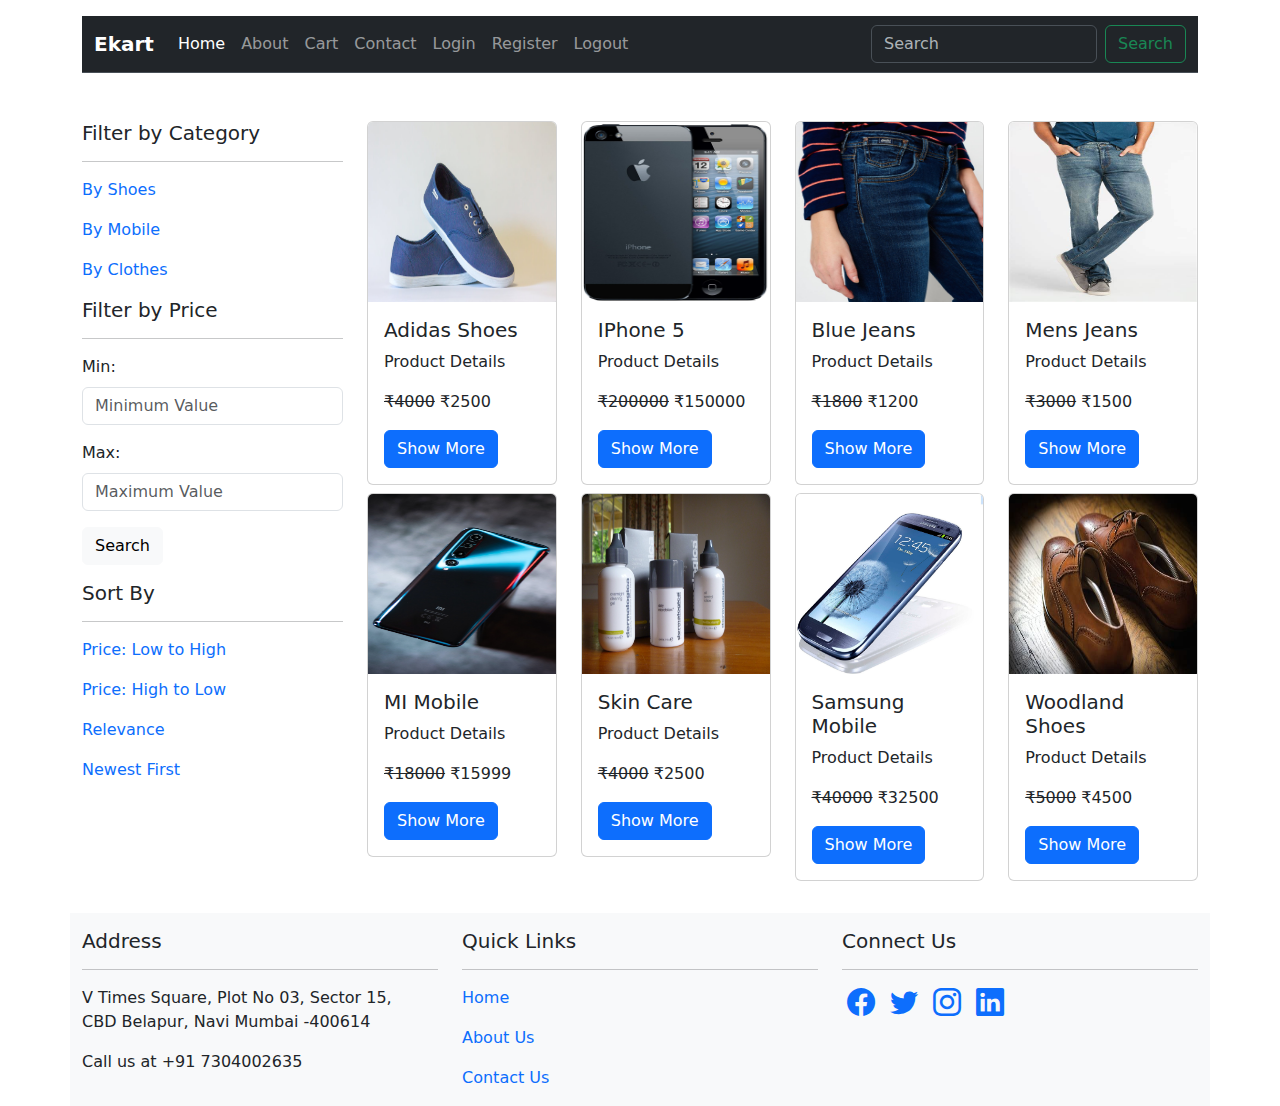
<file: index.html>
<!DOCTYPE html>
<html lang="en">
<head>
    <meta charset="UTF-8">
    <meta name="viewport" content="width=device-width, initial-scale=1.0">
    <title>Ecom|Register</title>
    <link rel="stylesheet" href="Assets/CSS/bootstrap.min.css">
    <link rel="stylesheet" href="Assets/CSS/style.css">
    <link rel="stylesheet" href="https://cdn.jsdelivr.net/npm/bootstrap-icons@1.11.3/font/bootstrap-icons.min.css">
</head>
<body>
    <div class="container">
        <header class="mt-3">
            <!-- Nav Bar Start Here -->
            <nav class="navbar navbar-expand-lg bg-dark border-bottom border-body" data-bs-theme="dark">
                <div class="container-fluid">
                  <a class="navbar-brand" href="index.html"><strong>Ekart</strong></a>
                  <button class="navbar-toggler" type="button" data-bs-toggle="collapse" data-bs-target="#navbarSupportedContent" aria-controls="navbarSupportedContent" aria-expanded="false" aria-label="Toggle navigation">
                    <span class="navbar-toggler-icon"></span>
                  </button>
                  <div class="collapse navbar-collapse" id="navbarSupportedContent">
                    <ul class="navbar-nav me-auto mb-2 mb-lg-0">
                      <li class="nav-item">
                        <a class="nav-link active" aria-current="page" href="index.html">Home</a>
                      </li>
                      <li class="nav-item">
                        <a class="nav-link" href="about.html">About</a>
                      </li>
                      <li class="nav-item">
                        <a class="nav-link" href="cart.html">Cart</a>
                      </li>
                      <li class="nav-item">
                        <a class="nav-link" href="contact.html">Contact</a>
                      </li>
                      <li class="nav-item">
                        <a class="nav-link" href="login.html">Login</a>
                      </li>
                      <li class="nav-item">
                        <a class="nav-link" href="register.html">Register</a>
                      </li>
                      <li class="nav-item">
                        <a class="nav-link" href="logout.html">Logout</a>
                      </li>
                    </ul>
                    <form class="d-flex" role="search">
                      <input class="form-control me-2" type="search" placeholder="Search" aria-label="Search">
                      <button class="btn btn-outline-success" type="submit">Search</button>
                    </form>
                  </div>
                </div>
              </nav>
              <!-- Nav Bar ends here -->
        </header>
        <!-- Main Start Here -->
        <main class="row mt-5">
          <!-- Left Column Start Here -->
          <aside class="col-md-3">
            <h5>Filter by Category</h5>
            <hr>
            <p><a href="#">By Shoes</a></p>
            <p><a href="#">By Mobile</a></p>
            <p><a href="#">By Clothes</a></p>

            <h5>Filter by Price</h5>
            <hr>
            <form>
              <div class="mb-3">
                <label for="minPrice" class="form-label">Min:</label>
                <input type="number" class="form-control" id="minPrice" placeholder="Minimum Value">
              </div>
              <div class="mb-3">
                <label for="maxPrice" class="form-label">Max:</label>
                <input type="number" class="form-control" id="maxPrice" placeholder="Maximum Value">
              </div>
              <div class="mb-3">
                <input type="submit" value="Search" class="btn btn-light">
              </div>
            </form>
            <h5>Sort By</h5>
            <hr>
            <p><a href="#">Price: Low to High</a></p>
            <p><a href="#">Price: High to Low</a></p>
            <p><a href="#">Relevance</a></p>
            <p><a href="#">Newest First</a></p>
          </aside>
          <!-- Product Listing Starts Here -->
          <section class="col-md-9">
            <div class="row">
              <div class="col-md-6 col-lg-4 col-xl-3 mb-2">
                <div class="card" style="width: 100%;">
                  <img src="Assets/images/adidas.jpg" class="card-img-top" alt="Adidas Canvas Shoes" height="180px">
                  <div class="card-body">
                    <h5 class="card-title">Adidas Shoes</h5>
                    <p class="card-text">Product Details</p>
                    <p class="card-text"><del>&#8377;4000</del> &#8377;2500</p>
                    <a href="product-details.html" class="btn btn-primary">Show More</a>
                  </div>
                </div>
              </div>
              <div class="col-md-6 col-lg-4 col-xl-3 mb-2">
                <div class="card" style="width: 100%;">
                  <img src="Assets/images/iphone.png" class="card-img-top" alt="Iphone" height="180px">
                  <div class="card-body">
                    <h5 class="card-title">IPhone 5</h5>
                    <p class="card-text">Product Details</p>
                    <p class="card-text"><del>&#8377;200000</del> &#8377;150000</p>
                    <a href="product-details.html" class="btn btn-primary">Show More</a>
                  </div>
                </div>
              </div>
              <div class="col-md-6 col-lg-4 col-xl-3 mb-2">
                <div class="card" style="width: 100%;">
                  <img src="Assets/images/jeans.jpg" class="card-img-top" alt="Jeans" height="180px">
                  <div class="card-body">
                    <h5 class="card-title">Blue Jeans</h5>
                    <p class="card-text">Product Details</p>
                    <p class="card-text"><del>&#8377;1800</del> &#8377;1200</p>
                    <a href="product-details.html" class="btn btn-primary">Show More</a>
                  </div>
                </div>  
              </div>
              <div class="col-md-6 col-lg-4 col-xl-3 mb-2">
                <div class="card" style="width: 100%;">
                  <img src="Assets/images/menjeans.jpg" class="card-img-top" alt="Mens Jeans" height="180px">
                  <div class="card-body">
                    <h5 class="card-title">Mens Jeans</h5>
                    <p class="card-text">Product Details</p>
                    <p class="card-text"><del>&#8377;3000</del> &#8377;1500</p>
                    <a href="product-details.html" class="btn btn-primary">Show More</a>
                  </div>
                </div>
              </div>
              <div class="col-md-6 col-lg-4 col-xl-3 mb-2">
                <div class="card" style="width: 100%;">
                  <img src="Assets/images/mi_mobile.jpg" class="card-img-top" alt="MI Mobile" height="180px">
                  <div class="card-body">
                    <h5 class="card-title">MI Mobile</h5>
                    <p class="card-text">Product Details</p>
                    <p class="card-text"><del>&#8377;18000</del> &#8377;15999</p>
                    <a href="product-details.html" class="btn btn-primary">Show More</a>
                  </div>
                </div>
              </div>
              <div class="col-md-6 col-lg-4 col-xl-3 mb-2">
                <div class="card" style="width: 100%;">
                  <img src="Assets/images/product.JPG" class="card-img-top" alt="Skin Care" height="180px">
                  <div class="card-body">
                    <h5 class="card-title">Skin Care</h5>
                    <p class="card-text">Product Details</p>
                    <p class="card-text"><del>&#8377;4000</del> &#8377;2500</p>
                    <a href="product-details.html" class="btn btn-primary">Show More</a>
                  </div>
                </div>
              </div>
              <div class="col-md-6 col-lg-4 col-xl-3 mb-2">
                <div class="card" style="width: 100%;">
                  <img src="Assets/images/Samsung_12.jpg" class="card-img-top" alt="Samsung_12 Mobile" height="180px">
                  <div class="card-body">
                    <h5 class="card-title">Samsung Mobile</h5>
                    <p class="card-text">Product Details</p>
                    <p class="card-text"><del>&#8377;40000</del> &#8377;32500</p>
                    <a href="product-details.html" class="btn btn-primary">Show More</a>
                  </div>
                </div>
              </div>
              <div class="col-md-6 col-lg-4 col-xl-3 mb-2">
                <div class="card" style="width: 100%;">
                  <img src="Assets/images/woodland.jpg" class="card-img-top" alt="woodland Shoes" height="180px">
                  <div class="card-body">
                    <h5 class="card-title">Woodland Shoes</h5>
                    <p class="card-text">Product Details</p>
                    <p class="card-text"><del>&#8377;5000</del> &#8377;4500</p>
                    <a href="product-details.html" class="btn btn-primary">Show More</a>
                  </div>
                </div>
              </div>
            </div>
          </section>
        </main>
        <!-- Main ends Here -->
        <!-- Footer Starts Here -->
        <footer class="bg-light row mt-4">
          <div class="col-md-4 mt-3">
            <h5>Address</h5>
            <hr>
            <p>V Times Square, Plot No 03, Sector 15, <br>
               CBD Belapur, Navi Mumbai -400614</p>
               <p>Call us at +91 7304002635</p>
          </div>
          <div class="col-md-4 mt-3">
            <h5>Quick Links</h5>
            <hr>
            <p><a href="index.html">Home</a></p>
            <p><a href="about.html">About Us</a></p>
            <p><a href="contact.html">Contact Us</a></p>
          </div>
          <div class="col-md-4 mt-3">
            <h5>Connect Us</h5>
            <hr>
            <h3 class="social"><a href="https://www.facebook.com" target="_blank"><i class="bi bi-facebook"></i></a></h3>
            <h3 class="social"><a href="https://www.twitter.com" target="_blank"><i class="bi bi-twitter"></i></a></h3>
            <h3 class="social"><a href="https://www.instagram.com" target="_blank"><i class="bi bi-instagram"></i></a></h3>
            <h3 class="social"><a href="https://www.linkedin.com" target="_blank"><i class="bi bi-linkedin"></i></a></h3>
          </div>
        </footer>
      
    </div>
    <script src="Assets/JS/bootstrap.min.js"></script>
    <script src="Assets/JS/popper.min.js"></script>
</body>
</html>
</file>
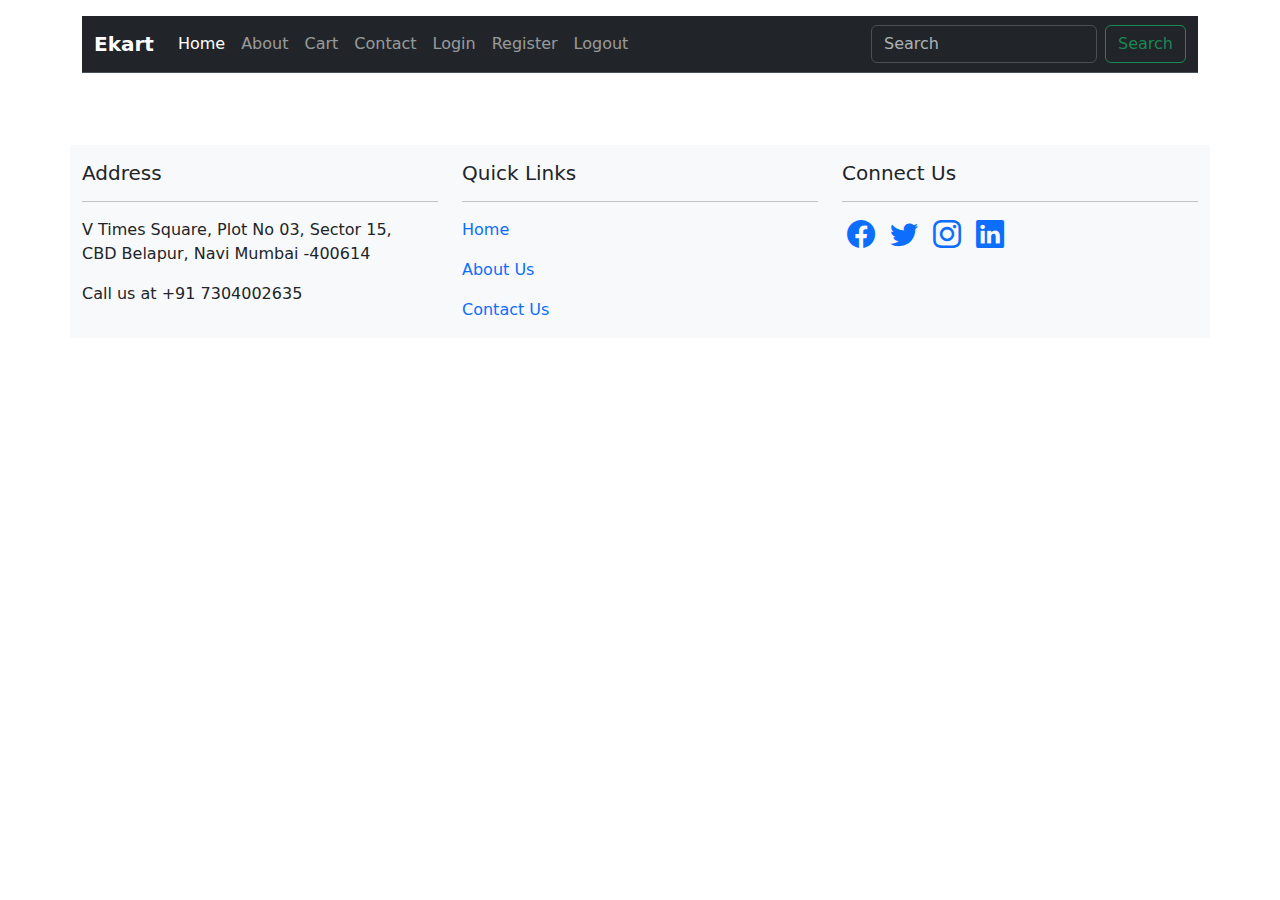
<file: about.html>
<!DOCTYPE html>
<html lang="en">
<head>
    <meta charset="UTF-8">
    <meta name="viewport" content="width=device-width, initial-scale=1.0">
    <title>Ecom|Register</title>
    <link rel="stylesheet" href="Assets/CSS/bootstrap.min.css">
    <link rel="stylesheet" href="Assets/CSS/style.css">
    <link rel="stylesheet" href="https://cdn.jsdelivr.net/npm/bootstrap-icons@1.11.3/font/bootstrap-icons.min.css">
</head>
<body>
    <div class="container">
        <header class="mt-3">
            <!-- Nav Bar Start Here -->
            <nav class="navbar navbar-expand-lg bg-dark border-bottom border-body" data-bs-theme="dark">
                <div class="container-fluid">
                  <a class="navbar-brand" href="index.html"><strong>Ekart</strong></a>
                  <button class="navbar-toggler" type="button" data-bs-toggle="collapse" data-bs-target="#navbarSupportedContent" aria-controls="navbarSupportedContent" aria-expanded="false" aria-label="Toggle navigation">
                    <span class="navbar-toggler-icon"></span>
                  </button>
                  <div class="collapse navbar-collapse" id="navbarSupportedContent">
                    <ul class="navbar-nav me-auto mb-2 mb-lg-0">
                      <li class="nav-item">
                        <a class="nav-link active" aria-current="page" href="index.html">Home</a>
                      </li>
                      <li class="nav-item">
                        <a class="nav-link" href="about.html">About</a>
                      </li>
                      <li class="nav-item">
                        <a class="nav-link" href="cart.html">Cart</a>
                      </li>
                      <li class="nav-item">
                        <a class="nav-link" href="contact.html">Contact</a>
                      </li>
                      <li class="nav-item">
                        <a class="nav-link" href="login.html">Login</a>
                      </li>
                      <li class="nav-item">
                        <a class="nav-link" href="register.html">Register</a>
                      </li>
                      <li class="nav-item">
                        <a class="nav-link" href="logout.html">Logout</a>
                      </li>
                    </ul>
                    <form class="d-flex" role="search">
                      <input class="form-control me-2" type="search" placeholder="Search" aria-label="Search">
                      <button class="btn btn-outline-success" type="submit">Search</button>
                    </form>
                  </div>
                </div>
              </nav>
              <!-- Nav Bar ends here -->
        </header>
        <!-- Main Start Here -->
        <main class="row mt-5">
        </main>
        <!-- Main ends Here -->
        <!-- Footer Starts Here -->
        <footer class="bg-light row mt-4">
          <div class="col-md-4 mt-3">
            <h5>Address</h5>
            <hr>
            <p>V Times Square, Plot No 03, Sector 15, <br>
               CBD Belapur, Navi Mumbai -400614</p>
               <p>Call us at +91 7304002635</p>
          </div>
          <div class="col-md-4 mt-3">
            <h5>Quick Links</h5>
            <hr>
            <p><a href="index.html">Home</a></p>
            <p><a href="about.html">About Us</a></p>
            <p><a href="contact.html">Contact Us</a></p>
          </div>
          <div class="col-md-4 mt-3">
            <h5>Connect Us</h5>
            <hr>
            <h3 class="social"><a href="https://www.facebook.com" target="_blank"><i class="bi bi-facebook"></i></a></h3>
            <h3 class="social"><a href="https://www.twitter.com" target="_blank"><i class="bi bi-twitter"></i></a></h3>
            <h3 class="social"><a href="https://www.instagram.com" target="_blank"><i class="bi bi-instagram"></i></a></h3>
            <h3 class="social"><a href="https://www.linkedin.com" target="_blank"><i class="bi bi-linkedin"></i></a></h3>
          </div>
        </footer>
      
    </div>
    <script src="Assets/JS/bootstrap.min.js"></script>
    <script src="Assets/JS/popper.min.js"></script>
</body>
</html>
</file>
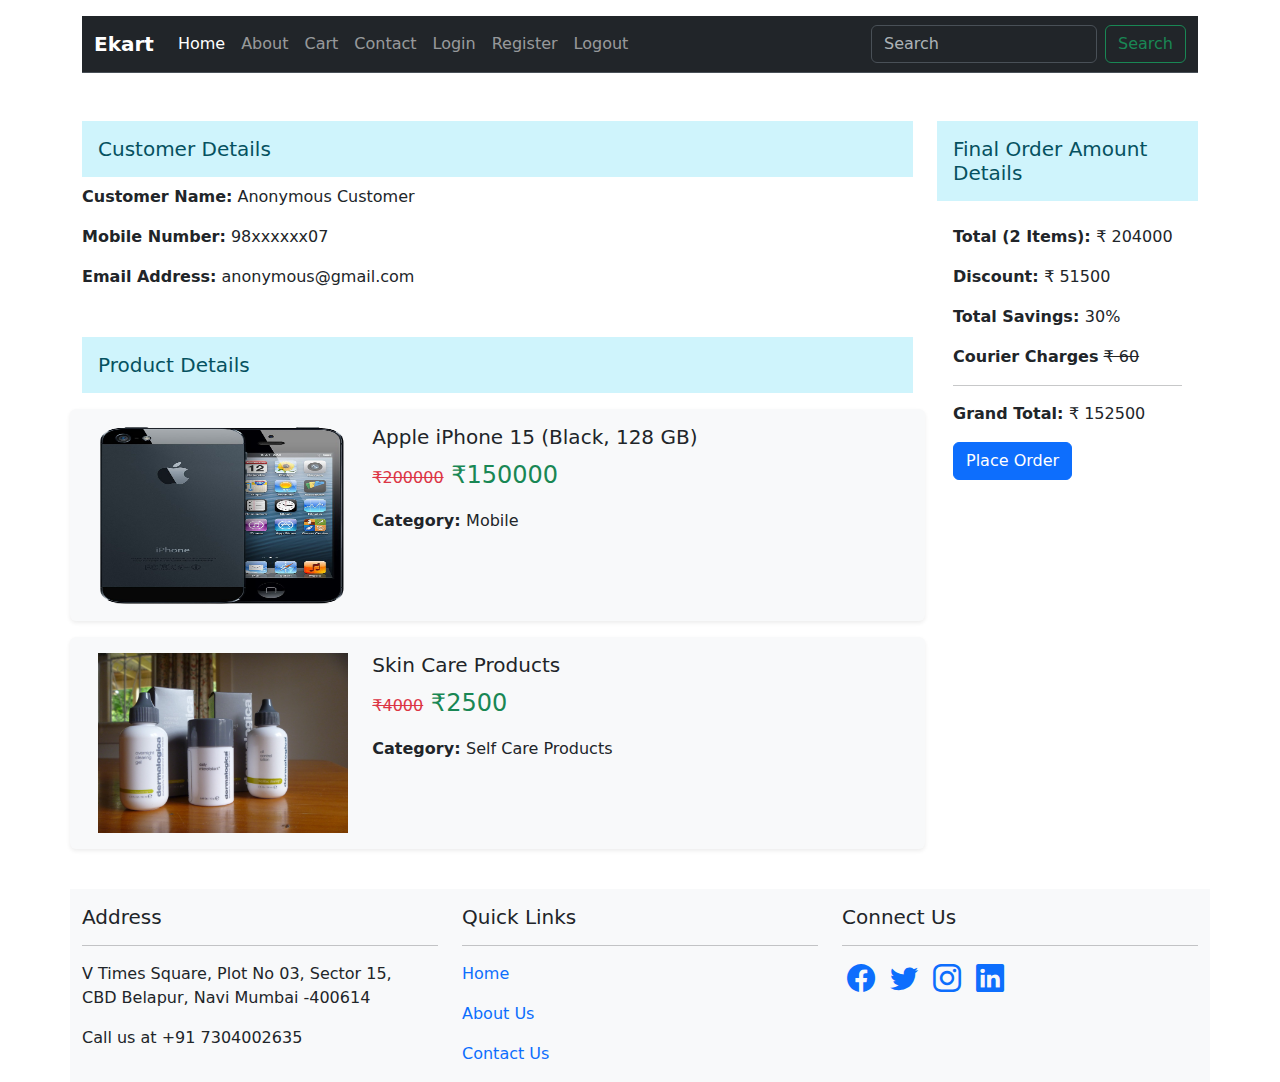
<file: cart.html>
<!DOCTYPE html>
<html lang="en">
<head>
    <meta charset="UTF-8">
    <meta name="viewport" content="width=device-width, initial-scale=1.0">
    <title>Ecom|Register</title>
    <link rel="stylesheet" href="Assets/CSS/bootstrap.min.css">
    <link rel="stylesheet" href="Assets/CSS/style.css">
    <link rel="stylesheet" href="https://cdn.jsdelivr.net/npm/bootstrap-icons@1.11.3/font/bootstrap-icons.min.css">
</head>
<body>
    <div class="container">
        <header class="mt-3">
            <!-- Nav Bar Start Here -->
            <nav class="navbar navbar-expand-lg bg-dark border-bottom border-body" data-bs-theme="dark">
                <div class="container-fluid">
                  <a class="navbar-brand" href="index.html"><strong>Ekart</strong></a>
                  <button class="navbar-toggler" type="button" data-bs-toggle="collapse" data-bs-target="#navbarSupportedContent" aria-controls="navbarSupportedContent" aria-expanded="false" aria-label="Toggle navigation">
                    <span class="navbar-toggler-icon"></span>
                  </button>
                  <div class="collapse navbar-collapse" id="navbarSupportedContent">
                    <ul class="navbar-nav me-auto mb-2 mb-lg-0">
                      <li class="nav-item">
                        <a class="nav-link active" aria-current="page" href="index.html">Home</a>
                      </li>
                      <li class="nav-item">
                        <a class="nav-link" href="about.html">About</a>
                      </li>
                      <li class="nav-item">
                        <a class="nav-link" href="cart.html">Cart</a>
                      </li>
                      <li class="nav-item">
                        <a class="nav-link" href="contact.html">Contact</a>
                      </li>
                      <li class="nav-item">
                        <a class="nav-link" href="login.html">Login</a>
                      </li>
                      <li class="nav-item">
                        <a class="nav-link" href="register.html">Register</a>
                      </li>
                      <li class="nav-item">
                        <a class="nav-link" href="logout.html">Logout</a>
                      </li>
                    </ul>
                    <form class="d-flex" role="search">
                      <input class="form-control me-2" type="search" placeholder="Search" aria-label="Search">
                      <button class="btn btn-outline-success" type="submit">Search</button>
                    </form>
                  </div>
                </div>
              </nav>
              <!-- Nav Bar ends here -->
        </header>
        <!-- Main Start Here -->
        <main class="row mt-5">
            <!-- Customer & product Details section -->
            <section class="col-md-9">
                <h5 class="p-3 mb-2 bg-info-subtle text-info-emphasis">Customer Details</h5>
                <div>
                    <p><strong>Customer Name:</strong> Anonymous Customer</p>
                    <p><strong>Mobile Number:</strong> 98xxxxxx07</p>
                    <p><strong>Email Address:</strong> anonymous@gmail.com</p>
                </div>
                <h5 class="p-3 mb-2 bg-info-subtle text-info-emphasis mt-5">Product Details</h5>
                <div class="row shadow-sm p-3 my-3 bg-body-tertiary rounded">
                    <div class="col-md-4">
                        <img src="Assets/images/iphone.png" class="card-img-top" alt="Iphone" height="180px">
                    </div>
                    <div class="col-md-8">
                        <h5>Apple iPhone 15 (Black, 128 GB)</h5>
                        <p class="fs-4 text-success"><del class="text-danger fs-6">&#8377;200000</del> &#8377;150000</p>
                        <p class="fs-6"><strong>Category: </strong>Mobile</p>
                    </div>
                </div>
                <div class="row shadow-sm p-3 my-3 bg-body-tertiary rounded">
                    <div class="col-md-4">
                        <img src="Assets/images/product.JPG" class="card-img-top" alt="Skin Care" width="100%" height="180px">
                    </div>
                    <div class="col-md-8">
                        <h5>Skin Care Products</h5>
                        <p class="fs-4 text-success"><del class="text-danger fs-6">&#8377;4000</del> &#8377;2500</p>
                        <p class="fs-6"><strong>Category: </strong>Self Care Products</p>
                    </div>
                </div>
            </section>
            <!-- Final Order Amount Details Section  -->
            <section class="col-md-3">
                <h5 class="p-3 mb-2 bg-info-subtle text-info-emphasis">Final Order Amount Details</h5>
                <div class="p-3">
                    <p><strong>Total (2 Items): </strong> &#8377; 204000</p>
                    <p><strong>Discount: </strong>&#8377; 51500</p>
                    <p><strong>Total Savings: </strong> 30% </p>
                    <p><strong>Courier Charges</strong> <del> &#8377; 60 </del></p>
                    <hr>
                    <p><strong>Grand Total: </strong>&#8377; 152500</p>

                    <a href="#" class="btn btn-primary">Place Order</a>
                </div>
            </section>
        </main>
        <!-- Main ends Here -->
        <!-- Footer Starts Here -->
        <footer class="bg-light row mt-4">
          <div class="col-md-4 mt-3">
            <h5>Address</h5>
            <hr>
            <p>V Times Square, Plot No 03, Sector 15, <br>
               CBD Belapur, Navi Mumbai -400614</p>
               <p>Call us at +91 7304002635</p>
          </div>
          <div class="col-md-4 mt-3">
            <h5>Quick Links</h5>
            <hr>
            <p><a href="index.html">Home</a></p>
            <p><a href="about.html">About Us</a></p>
            <p><a href="contact.html">Contact Us</a></p>
          </div>
          <div class="col-md-4 mt-3">
            <h5>Connect Us</h5>
            <hr>
            <h3 class="social"><a href="https://www.facebook.com" target="_blank"><i class="bi bi-facebook"></i></a></h3>
            <h3 class="social"><a href="https://www.twitter.com" target="_blank"><i class="bi bi-twitter"></i></a></h3>
            <h3 class="social"><a href="https://www.instagram.com" target="_blank"><i class="bi bi-instagram"></i></a></h3>
            <h3 class="social"><a href="https://www.linkedin.com" target="_blank"><i class="bi bi-linkedin"></i></a></h3>
          </div>
        </footer>
      
    </div>
    <script src="Assets/JS/bootstrap.min.js"></script>
    <script src="Assets/JS/popper.min.js"></script>
</body>
</html>
</file>
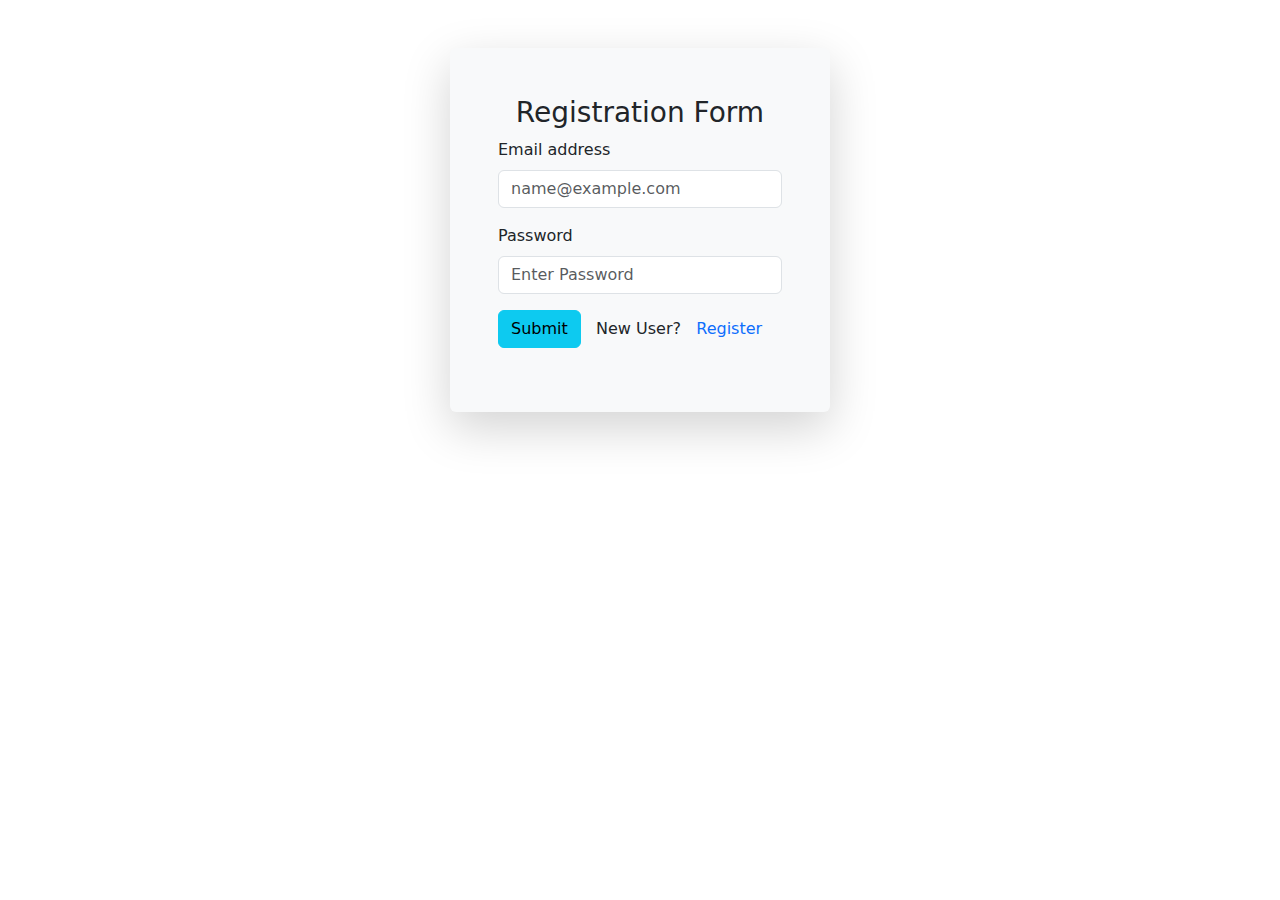
<file: login.html>
<!DOCTYPE html>
<html lang="en">
<head>
    <meta charset="UTF-8">
    <meta name="viewport" content="width=device-width, initial-scale=1.0">
    <title>Ecom|Register</title>
    <link rel="stylesheet" href="Assets/CSS/bootstrap.min.css">
    <link rel="stylesheet" href="Assets/CSS/style.css">
</head>
<body>
    <div class="container">
        <div class="row mt-5">
                <div class="col-md-4 mx-auto shadow-lg p-5 rounded bg-light">
                    <h3 class="text-center">Registration Form</h3>
                    <form>
                        <div class="mb-3">
                            <label for="uname" class="form-label">Email address</label>
                            <input type="email" class="form-control" id="uname" placeholder="name@example.com">
                        </div>
                        <div class="mb-3">
                            <label for="pwd" class="form-label">Password</label>
                            <input type="password" class="form-control" id="pwd" placeholder="Enter Password">
                        </div>
                          <div class="mb-3">
                            <button type="button" class="btn btn-info">Submit</button> &nbsp;
                            New User? &nbsp; <a href="register.html">Register</a>
                          </div>
                    </form>
                </div>
        </div>
    </div>
    <script src="Assets/JS/bootstrap.min.js"></script>
    <script src="Assets/JS/popper.min.js"></script>
</body>
</html>
</file>
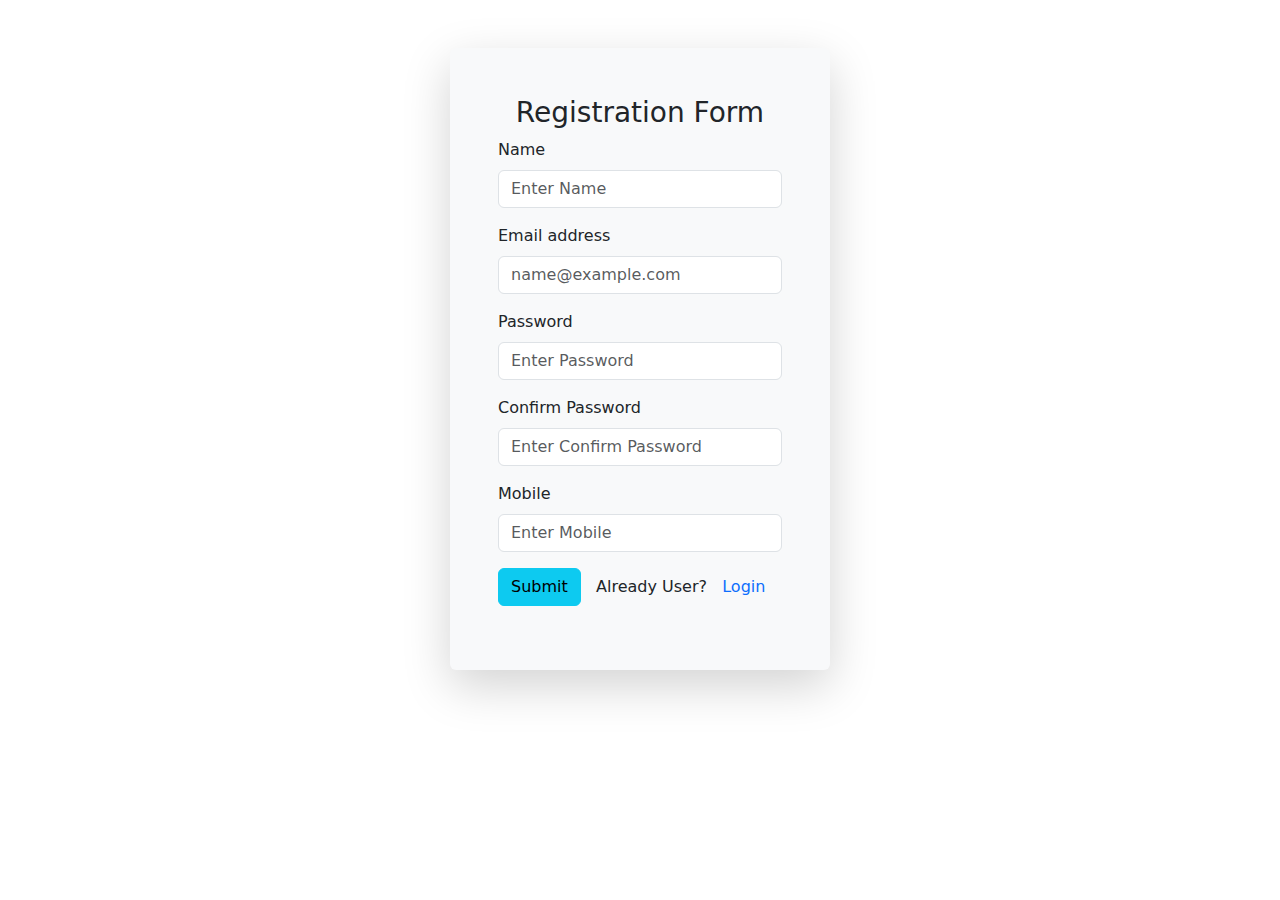
<file: register.html>
<!DOCTYPE html>
<html lang="en">
<head>
    <meta charset="UTF-8">
    <meta name="viewport" content="width=device-width, initial-scale=1.0">
    <title>Ecom|Register</title>
    <link rel="stylesheet" href="Assets/CSS/bootstrap.min.css">
    <link rel="stylesheet" href="Assets/CSS/style.css">
</head>
<body>
    <div class="container">
        <div class="row mt-5">
                <div class="col-md-4 mx-auto shadow-lg p-5 rounded bg-light">
                    <h3 class="text-center">Registration Form</h3>
                    <form>
                        <div class="mb-3">
                            <label for="name" class="form-label">Name</label>
                            <input type="text" class="form-control" id="name" placeholder="Enter Name">
                        </div>
                        <div class="mb-3">
                            <label for="uname" class="form-label">Email address</label>
                            <input type="email" class="form-control" id="uname" placeholder="name@example.com">
                        </div>
                        <div class="mb-3">
                            <label for="pwd" class="form-label">Password</label>
                            <input type="password" class="form-control" id="pwd" placeholder="Enter Password">
                        </div>
                        <div class="mb-3">
                            <label for="cpwd" class="form-label">Confirm Password</label>
                            <input type="password" class="form-control" id="cpwd" placeholder="Enter Confirm Password">
                          </div>
                          <div class="mb-3">
                            <label for="mobile" class="form-label">Mobile</label>
                            <input type="number" class="form-control" id="mobile" placeholder="Enter Mobile">
                          </div>
                          <div class="mb-3">
                            <button type="button" class="btn btn-info">Submit</button> &nbsp;
                            Already User? &nbsp; <a href="login.html">Login</a>
                          </div>
                    </form>
                </div>
        </div>
    </div>
    <script src="Assets/JS/bootstrap.min.js"></script>
    <script src="Assets/JS/popper.min.js"></script>
</body>
</html>
</file>
<file: Assets/CSS/style.css>
a{
    text-decoration: none;
}
.social{
    display: inline-block;
    padding: 0 5px;
}
</file>
